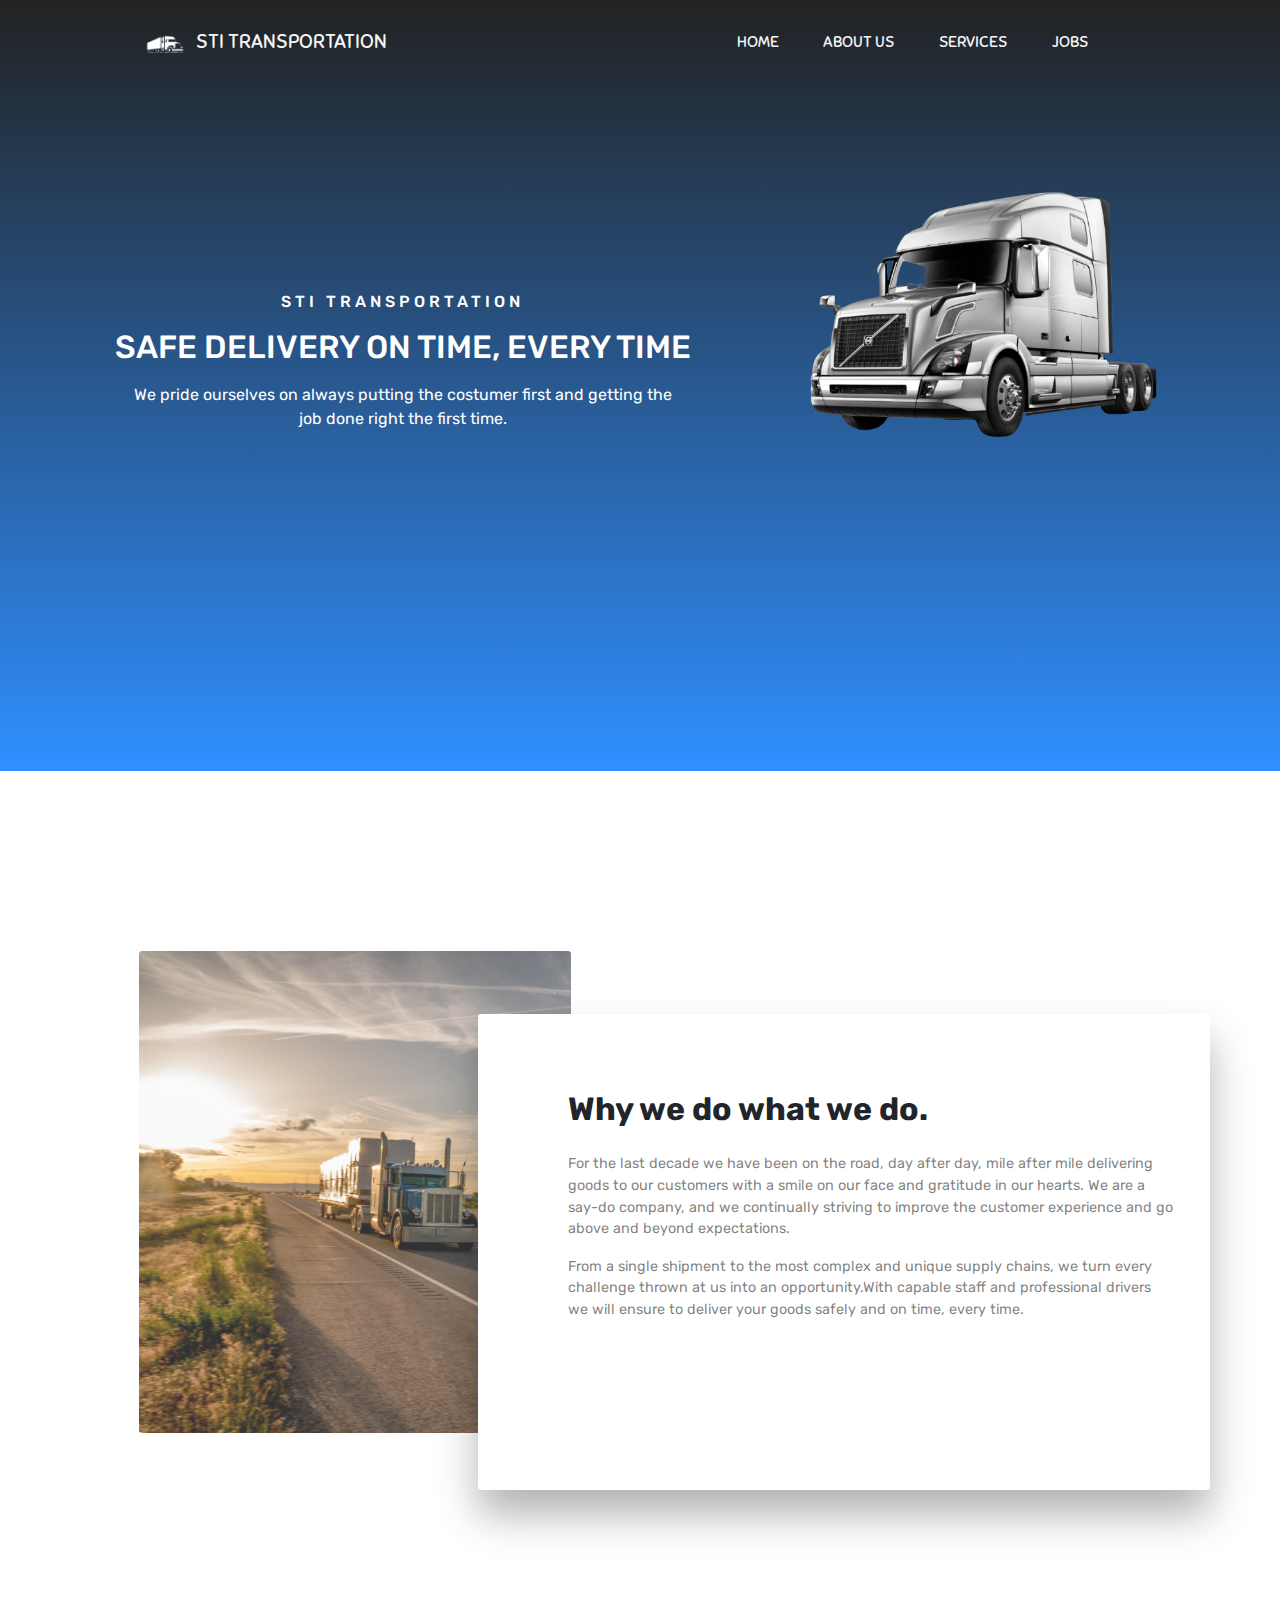
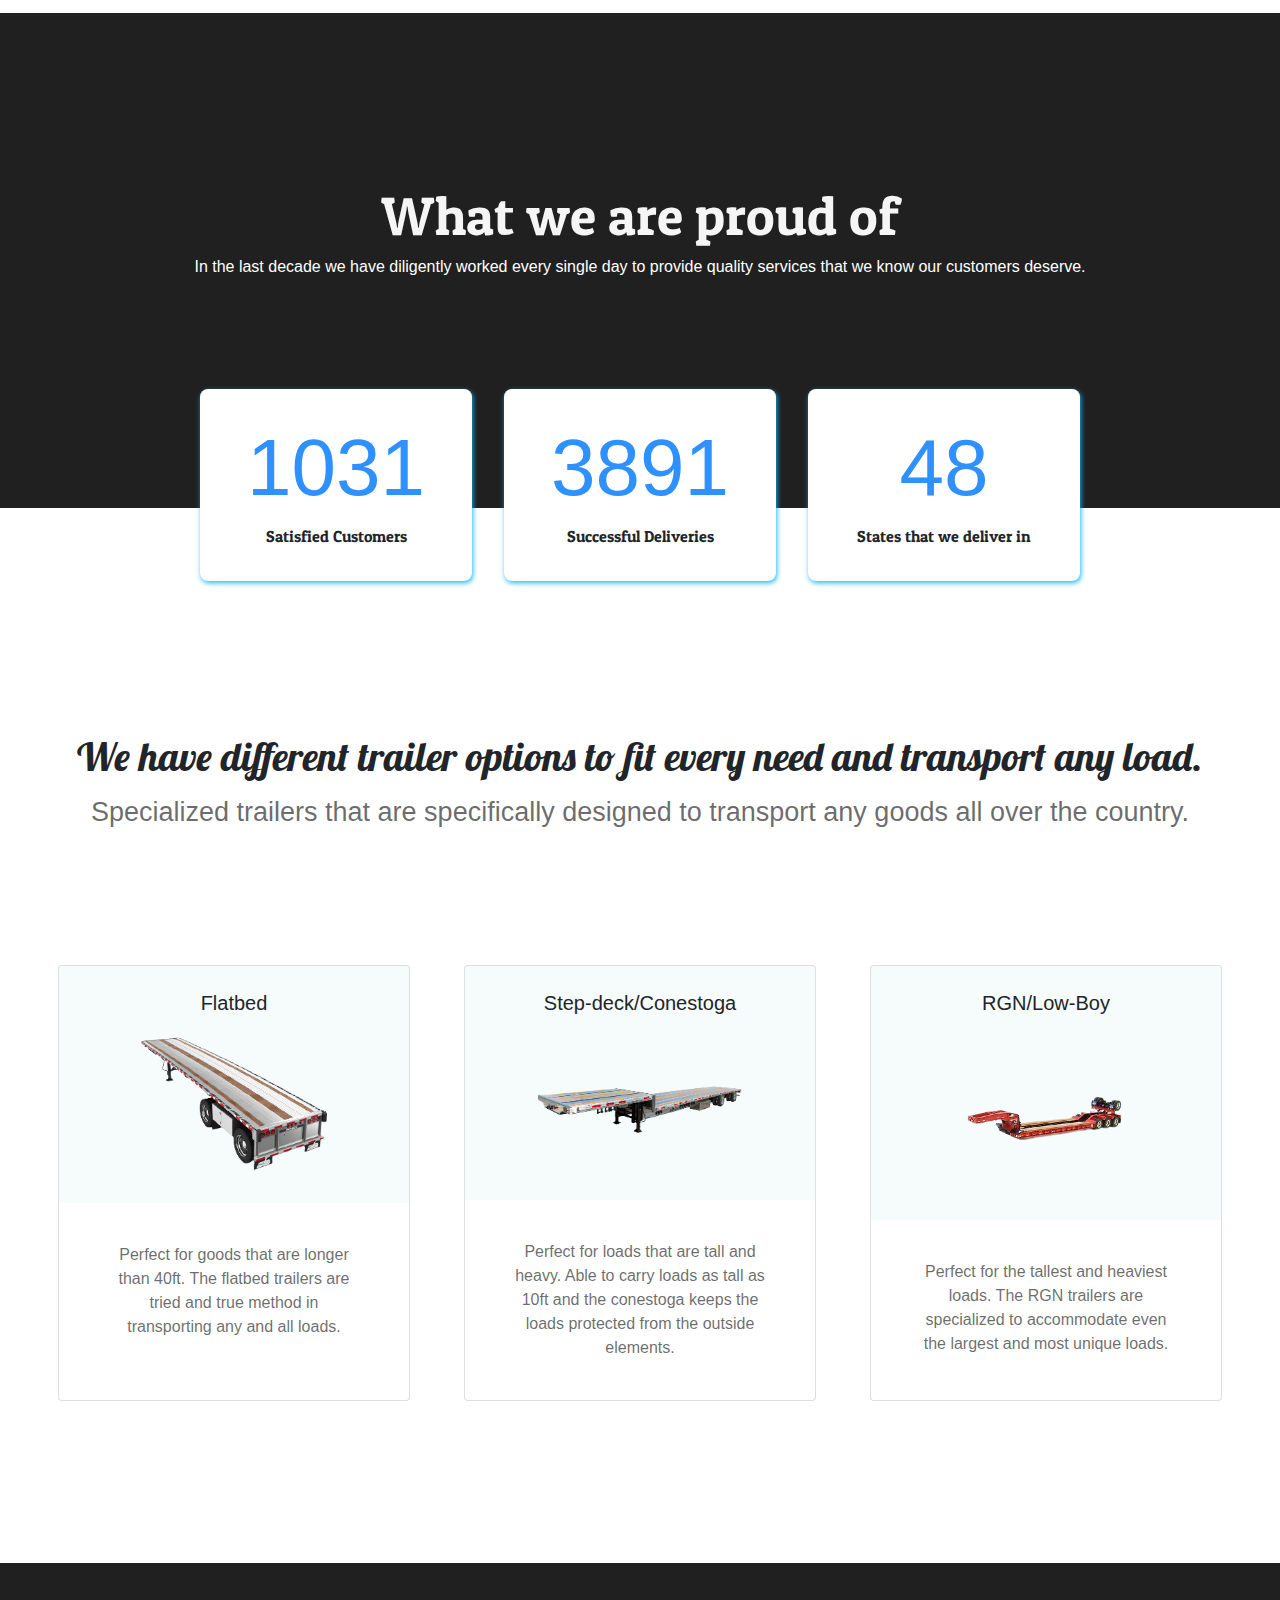
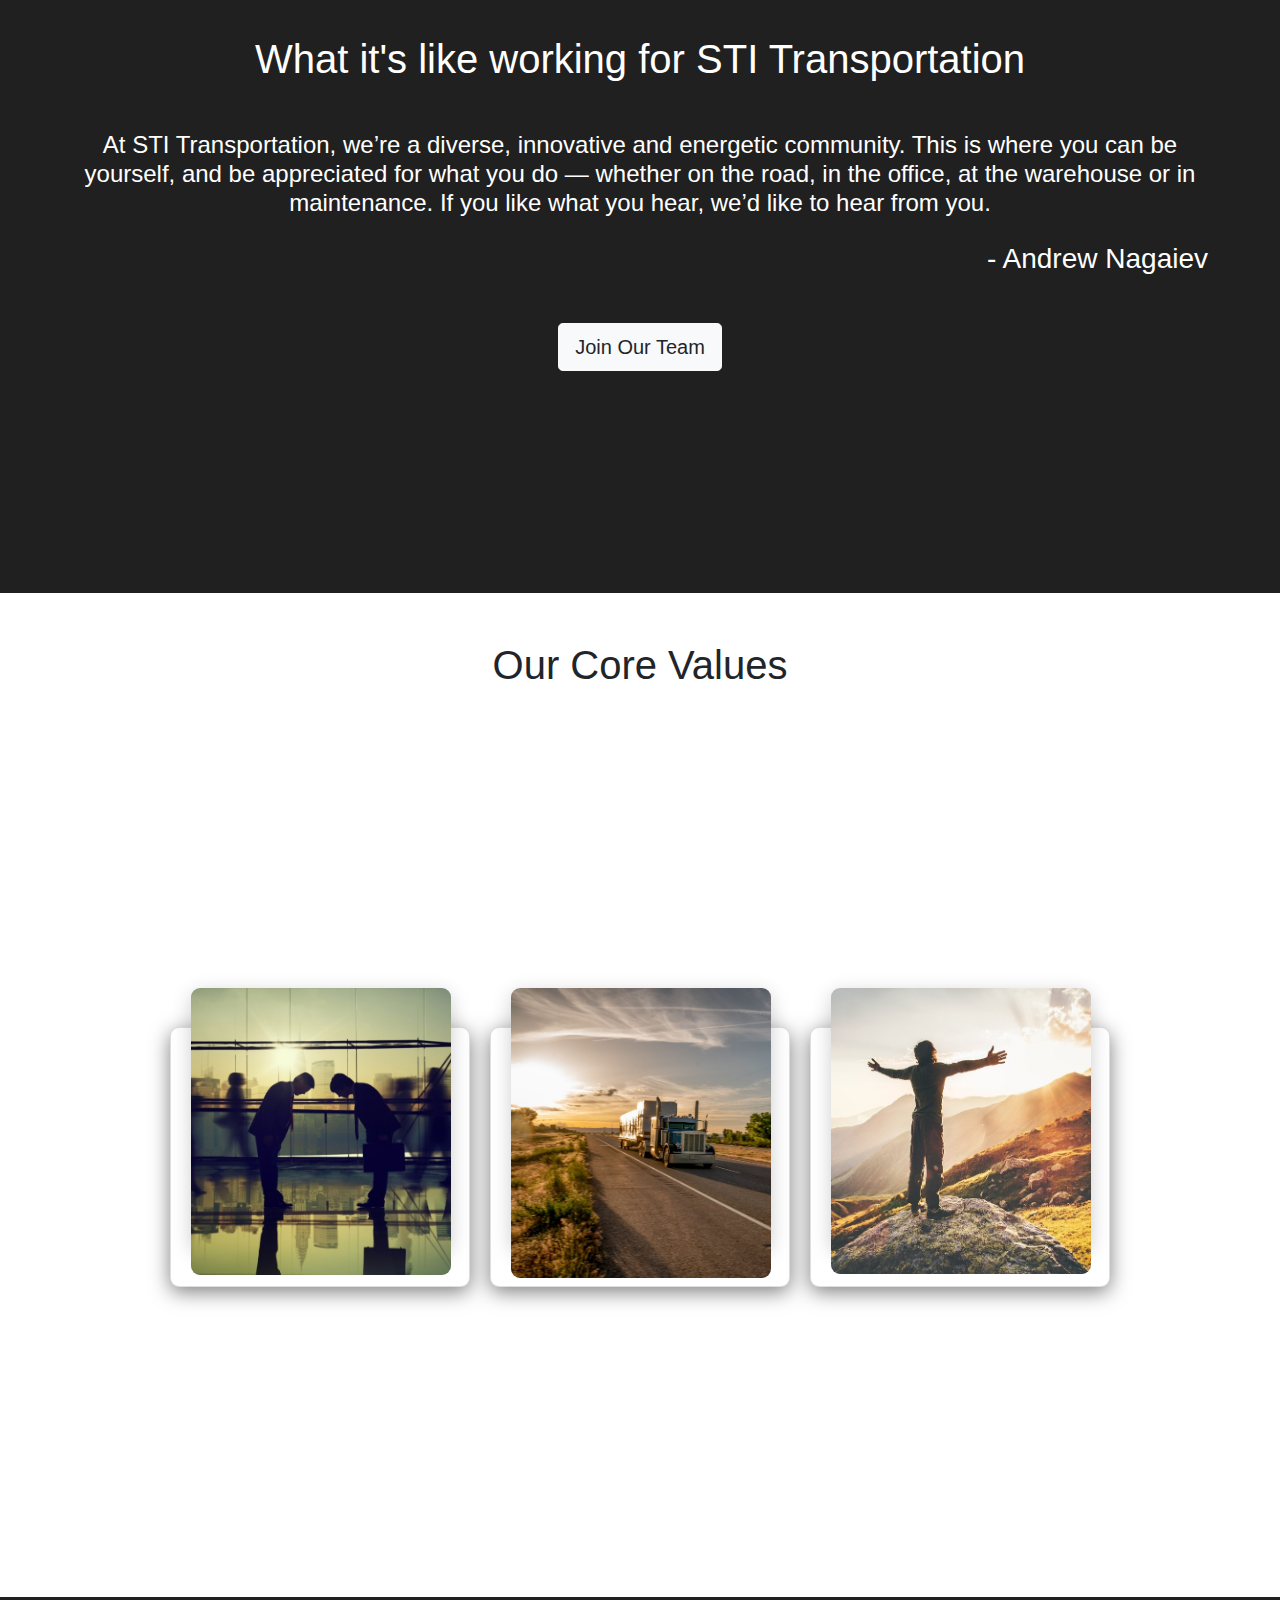
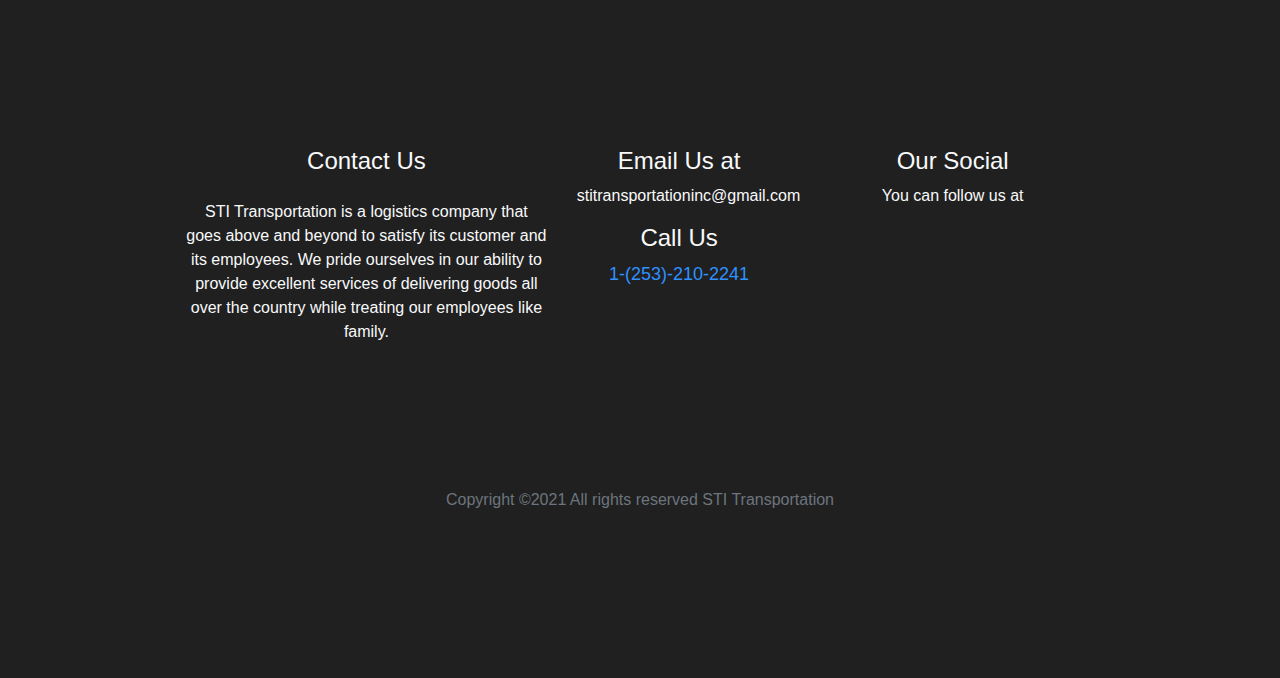
<file: index.html>
<!DOCTYPE html>
<html lang="en">

<head>
  <meta charset="UTF-8" />
  <meta name="viewport" content="width=device-width, initial-scale=1.0" />
  <meta http-equiv="X-UA-Compatible" content="ie=edge" />
  <title>STI TRANSPORTATION</title>

  <link rel="stylesheet" href="https://stackpath.bootstrapcdn.com/bootstrap/4.3.1/css/bootstrap.min.css" integrity="sha384-ggOyR0iXCbMQv3Xipma34MD+dH/1fQ784/j6cY/iJTQUOhcWr7x9JvoRxT2MZw1T"
    crossorigin="anonymous" />
  <link rel="stylesheet" href="https://use.fontawesome.com/releases/v5.7.2/css/all.css" integrity="sha384-fnmOCqbTlWIlj8LyTjo7mOUStjsKC4pOpQbqyi7RrhN7udi9RwhKkMHpvLbHG9Sr"
    crossorigin="anonymous">
  <link rel="stylesheet" href="./style.css" />
  <link rel="stylesheet" href="./mobile-style.css">
</head>

<body>
  <header>
    <div class="container-fluid p-0">
      <nav class="navbar navbar-expand-lg">
        <a class="navbar-brand" href="#">
          <img src="./assets/trucking-logo3.png" class="img-fluid" width='42' alt="logo" id="truck-logo"></i>STI TRANSPORTATION</a>
        <button class="navbar-toggler" type="button" data-toggle="collapse" data-target="#navbarNav" aria-controls="navbarNav" aria-expanded="false"
          aria-label="Toggle navigation">
          <i class="fas fa-align-right text-light"></i>
        </button>
        <div class="collapse navbar-collapse" id="navbarNav">
          <div class="mr-auto"></div>
          <ul class="navbar-nav">
            <li class="nav-item active">
              <a class="nav-link" href="#">HOME
                <span class="sr-only">(current)</span>
              </a>
            </li>
            <li class="nav-item">
              <a class="nav-link" href="#the-message">ABOUT US</a>
            </li>
            <li class="nav-item">
              <a class="nav-link" href="#services">SERVICES</a>
            </li>
            <li class="nav-item dropdown">
              <div class="dropdown">
                <a href="#" class="nav-link">JOBS</a>
                <div class="dropdown-content">
                  <a href="#jobs">INFORMATION</a>
                  <a href="work.html">Join Our Team</a>
                </div>
              </div>
            </li>
          </ul>
        </div>
      </nav>
    </div>
    <div class="container text-center">
      <div class="row">
        <div class="col-md-7 col-sm-12  text-white">
          <h6>STI TRANSPORTATION</h6>
          <h2>SAFE DELIVERY ON TIME, EVERY TIME</h2>
          <p>
            We pride ourselves on always putting the costumer first and getting the job done right the first time.
          </p>
        </div>
        <div class="col-md-5 col-sm-12  h-25">
          <img src="../assets/volvo1.png" alt="Semi Truck" id="semitruck"/>
        </div>
      </div>
    </div>
  </header>
  <main>
    <section class="section-1">
      <div class="container text-center">
        <div class="row">
          <div class="col-md-6 col-12">
            <div class="pray">
              <img src="../assets/truck-scenery1.jpg"  alt="Pray" class="message-picture" />
            </div>
          </div>
          <div class="col-md-6 col-12">
            <div class="panel text-left" id="the-message">
              <h1>Why we do what we do.</h1>
              <p class="pt-1">
                For the last decade we have been on the road, day after day, mile after mile delivering goods to our customers with a smile on our face and gratitude in our hearts.
                We are a say-do company, and we continually striving to improve the customer experience and go above and beyond expectations.
                </p>
                <p>
                From a single shipment to the most complex and unique
                supply chains, we turn every challenge thrown at us into an opportunity.With capable staff and professional drivers we will ensure to deliver your goods 
                safely and on time, every time.</p>
            </div>
          </div>
        </div>
      </div>
    </section>
    <section class="section-2 container-fluid p-0">
      <div class="cover">
        <div class="overlay"></div>
        <div class="content text-center" id='proud'>
          <h1>What we are proud of</h1>
          <h6 class="text-white">
            In the last decade we have diligently worked every single day to provide quality services that we know our customers deserve.
          </h6>
        </div>
      </div>
      <div class="container-fluid text-center">
        <div class="numbers d-flex flex-md-row flex-wrap justify-content-center">
          <div class="rect">
            <h1>1031</h1>
            <p>Satisfied Customers</p>
          </div>
          <div class="rect">
            <h1>3891</h1>
            <p>Successful Deliveries</p>
          </div>
          <div class="rect">
            <h1>48</h1>
            <p>States that we deliver in</p>
          </div>
        </div>
      </div>


      <div class="purchase text-center" id="services">
        <h1>We have different trailer options to fit every need and transport any load.</h1>
        <p>
         Specialized trailers that are specifically designed to transport any goods all over the country.
        </p>
        <div class="cards">
          <div class="d-flex flex-row justify-content-center flex-wrap">
            <div class="card" id='card1'>
              <div class="card-body">
                <div class="title">
                  <h5 class="card-title">Flatbed</h5>
                  <img src="../assets/flatbed2.png"  width="200" alt="trailer" class="flat-bed" />
                </div>
                <p class="card-text">
                  Perfect for goods that are longer than 40ft. The flatbed trailers are tried and true method in transporting any and all loads.
                  
                </p>
              </div>
            </div>
            <div class="card" id='card2'>
              <div class="card-body">
                <div class="title">
                  <h5 class="card-title">Step-deck/Conestoga</h5> 
                  <img src="../assets/step-deck2.png"  width="210" alt="trailer" class="step-deck" />
                </div>
                <p class="card-text">
                  Perfect for loads that are tall and heavy. Able to carry loads as tall as 10ft and the conestoga keeps the loads protected from the outside elements.
                </p>
              </div>
            </div>
            <div class="card" id='card3'>
              <div class="card-body">
                <div class="title">
                  <h5 class="card-title">RGN/Low-Boy</h5>
                  <img src="../assets/rgn-trailer2.png"  width="210" alt="trailer" class="step-deck" />
                </div>
                <p class="card-text">
                  Perfect for the tallest and heaviest loads. The RGN trailers are specialized to accommodate even the largest and most unique loads.
                </p>
              </div>
            </div>
          </div>
        </div>
      </div>
    </section>
    
    <section class=" col-sm-12 section-3 container-fluid p-5 text-center" id="jobs">
      <h1 class='text-white pt-4'>What it's like working for STI Transportation</h1>
      <h4 class='text-white m-4 pt-4'> At STI Transportation, we’re a diverse, innovative and energetic community. This is where you can be yourself, and be appreciated for what you do 
        — whether on the road, in the office, at the warehouse or in maintenance. If you like what you hear, we’d like to hear from you. 
        <h3 class='text-right m-4 text-white'>- Andrew Nagaiev</h3>
      </h4>
     
      <a href="work.html" class="nav-link"><button type="button" class="btn btn-light btn-lg m-3">Join Our Team</button></a>
    </section>

    <!-- Section 4 -->
    <section class="section-4">
      <h1 class="text-center m-2 mt-5">Our Core Values</h1>
      <div class="container1">
        <div class="card">
          <div class="imgBx">
            <img src="./assets/respect2.jpeg">
          </div>
          <div class="content">
            <h2>Respect</h2>
            <p>We at STI Transportation believe that everyone, regardless of regardless of race, color, national origin, religion deserves to 
              be treated with dignity and respect.</p>
          </div>
        </div>
        <div class="card">
          <div class="imgBx">
            <img src="./assets/truck-scenery1.jpg">
          </div>
          <div class="content">
            <h2>Hard Work</h2>
            <p>We at STI Transportation believe that hard work,dedication and perseverance are what keeps the world turning and we value it above all.</p>
          </div>
        </div>
        <div class="card">
          <div class="imgBx">
            <img src="./assets/passion3.jpg">
          </div>
          <div class="content">
            <h2>Passion</h2>
            <p>We at STI Transportation believe that people with great passion can make the impossible happen.It is passion that moves us and keeps us going.</p>
          </div>
        </div>
      </div>
    </section>
  </main>
 
  <footer id='footer-id'>
    <div class="container-fluid p-4" >
      <div class="row text-center">
        <div class="col-md-5 col-sm-12">
          <h4 class="text-light ">Contact Us</h4>
          <p class="text-light mt-4 mb-5">STI Transportation is a logistics company that goes above and beyond to satisfy its customer and its employees. We pride ourselves 
            in our ability to provide excellent services of delivering goods all over the country while treating our employees like family.
          </p>

          
        </div>
        <div class="col-md-3 col-sm-12">
          <h4 class="text-light  text-center ">Email Us at</h4>
          <p class="text-light  text-center ">stitransportationinc@gmail.com</p>
          <h4 class="text-light   text-center">Call Us</h4> 
          <p class="text-muted  text-center"><span id='phone-number'>1-(253)-210-2241</span></p> 
        </div>
        <div class="col-md-4 col-sm-12">
          <h4 class="text-light text-center">Our Social</h4>
          <p class="text-light text-center">You can follow us at</p>
          <div class="column text-warning text-center">
            <i class="fab fa-facebook-f fa-lg "></i>
            <i class="fab fa-twitter fa-lg "></i>
            <i class="fab fa-instagram fa-lg "></i>

          </div>        
        </div>
        <div class=" col-sm-12 pt-5 text-muted mt-5  text-center">
        <p>Copyright ©2021 All rights reserved STI Transportation</p>
      </div>
      </div>
    </div>
  </footer>

  <script src="https://cdnjs.cloudflare.com/ajax/libs/jquery/3.3.1/jquery.min.js"></script>
  <script src="https://cdnjs.cloudflare.com/ajax/libs/popper.js/1.14.7/umd/popper.min.js" integrity="sha384-UO2eT0CpHqdSJQ6hJty5KVphtPhzWj9WO1clHTMGa3JDZwrnQq4sF86dIHNDz0W1"
    crossorigin="anonymous"></script>
  <script src="https://stackpath.bootstrapcdn.com/bootstrap/4.3.1/js/bootstrap.min.js" integrity="sha384-JjSmVgyd0p3pXB1rRibZUAYoIIy6OrQ6VrjIEaFf/nJGzIxFDsf4x0xIM+B07jRM"
    crossorigin="anonymous"></script>
  <script src="./main.js"></script>
</body>

</html>
</file>
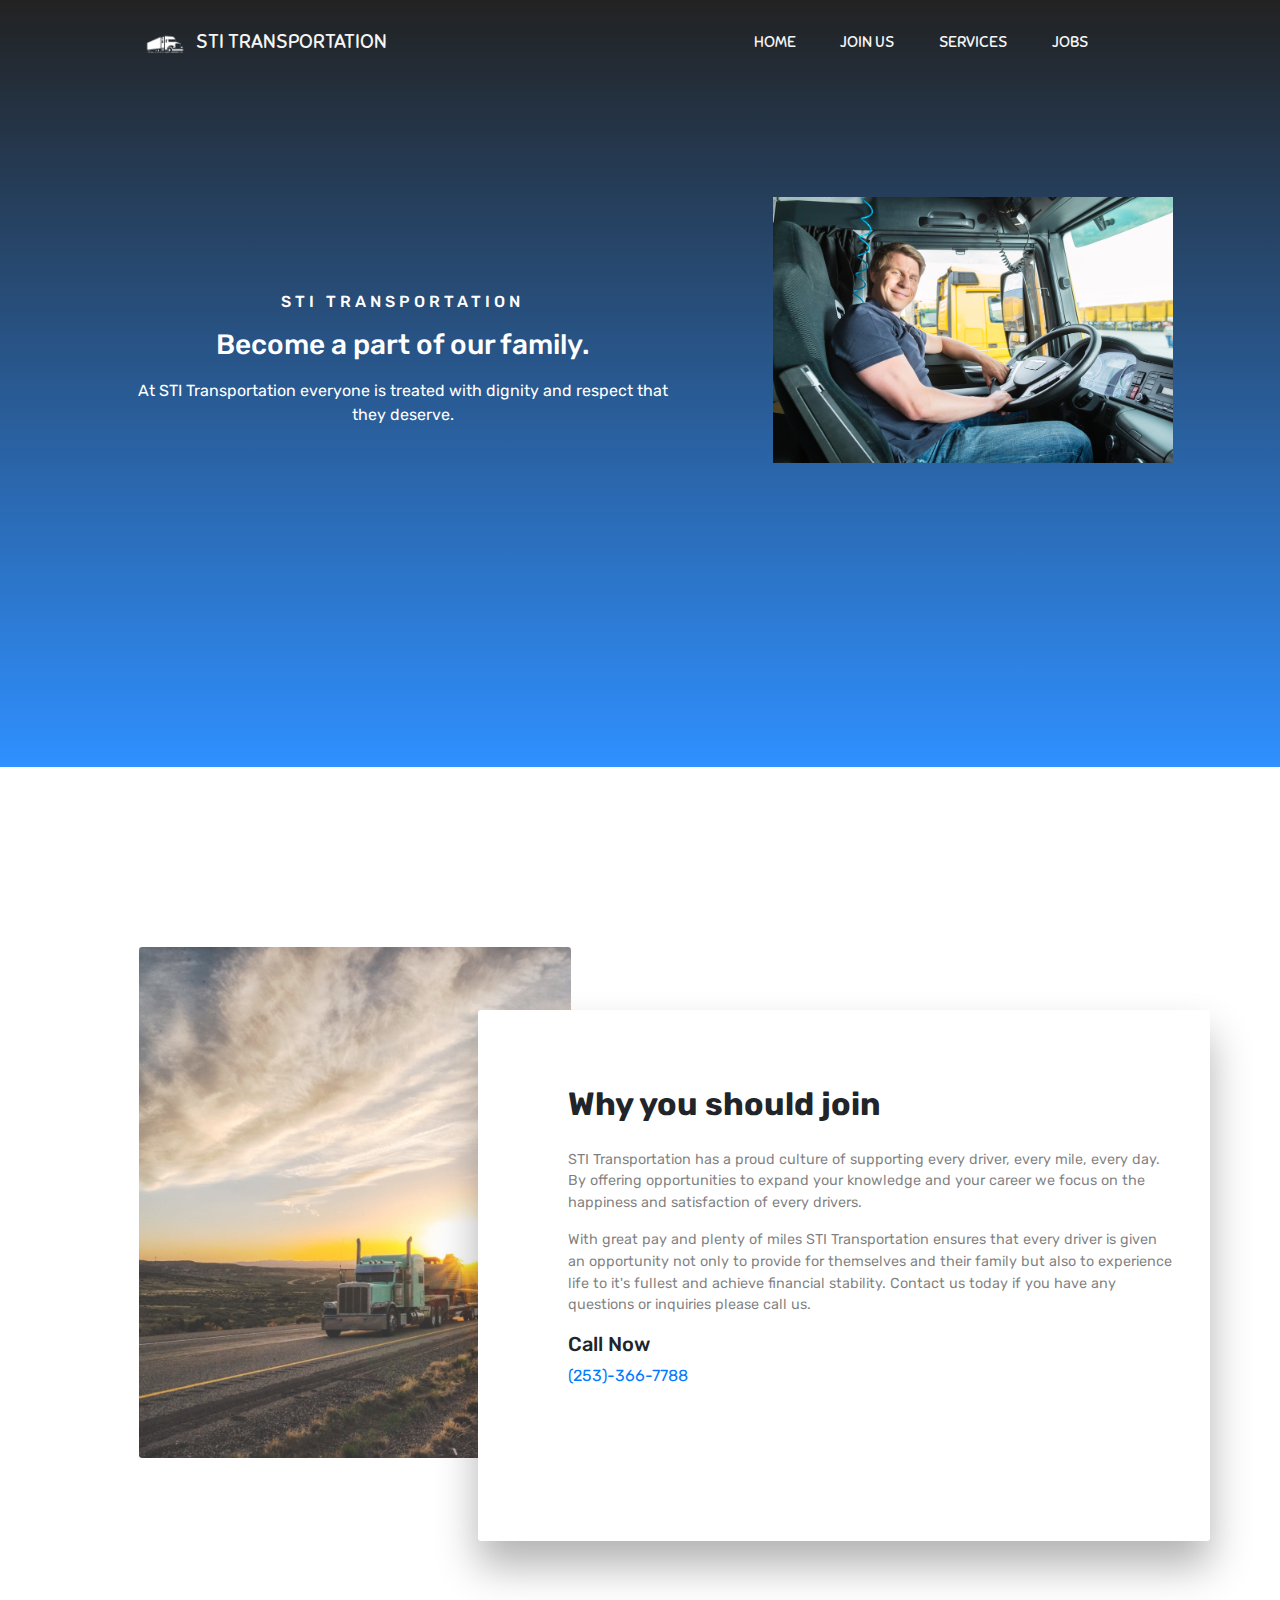
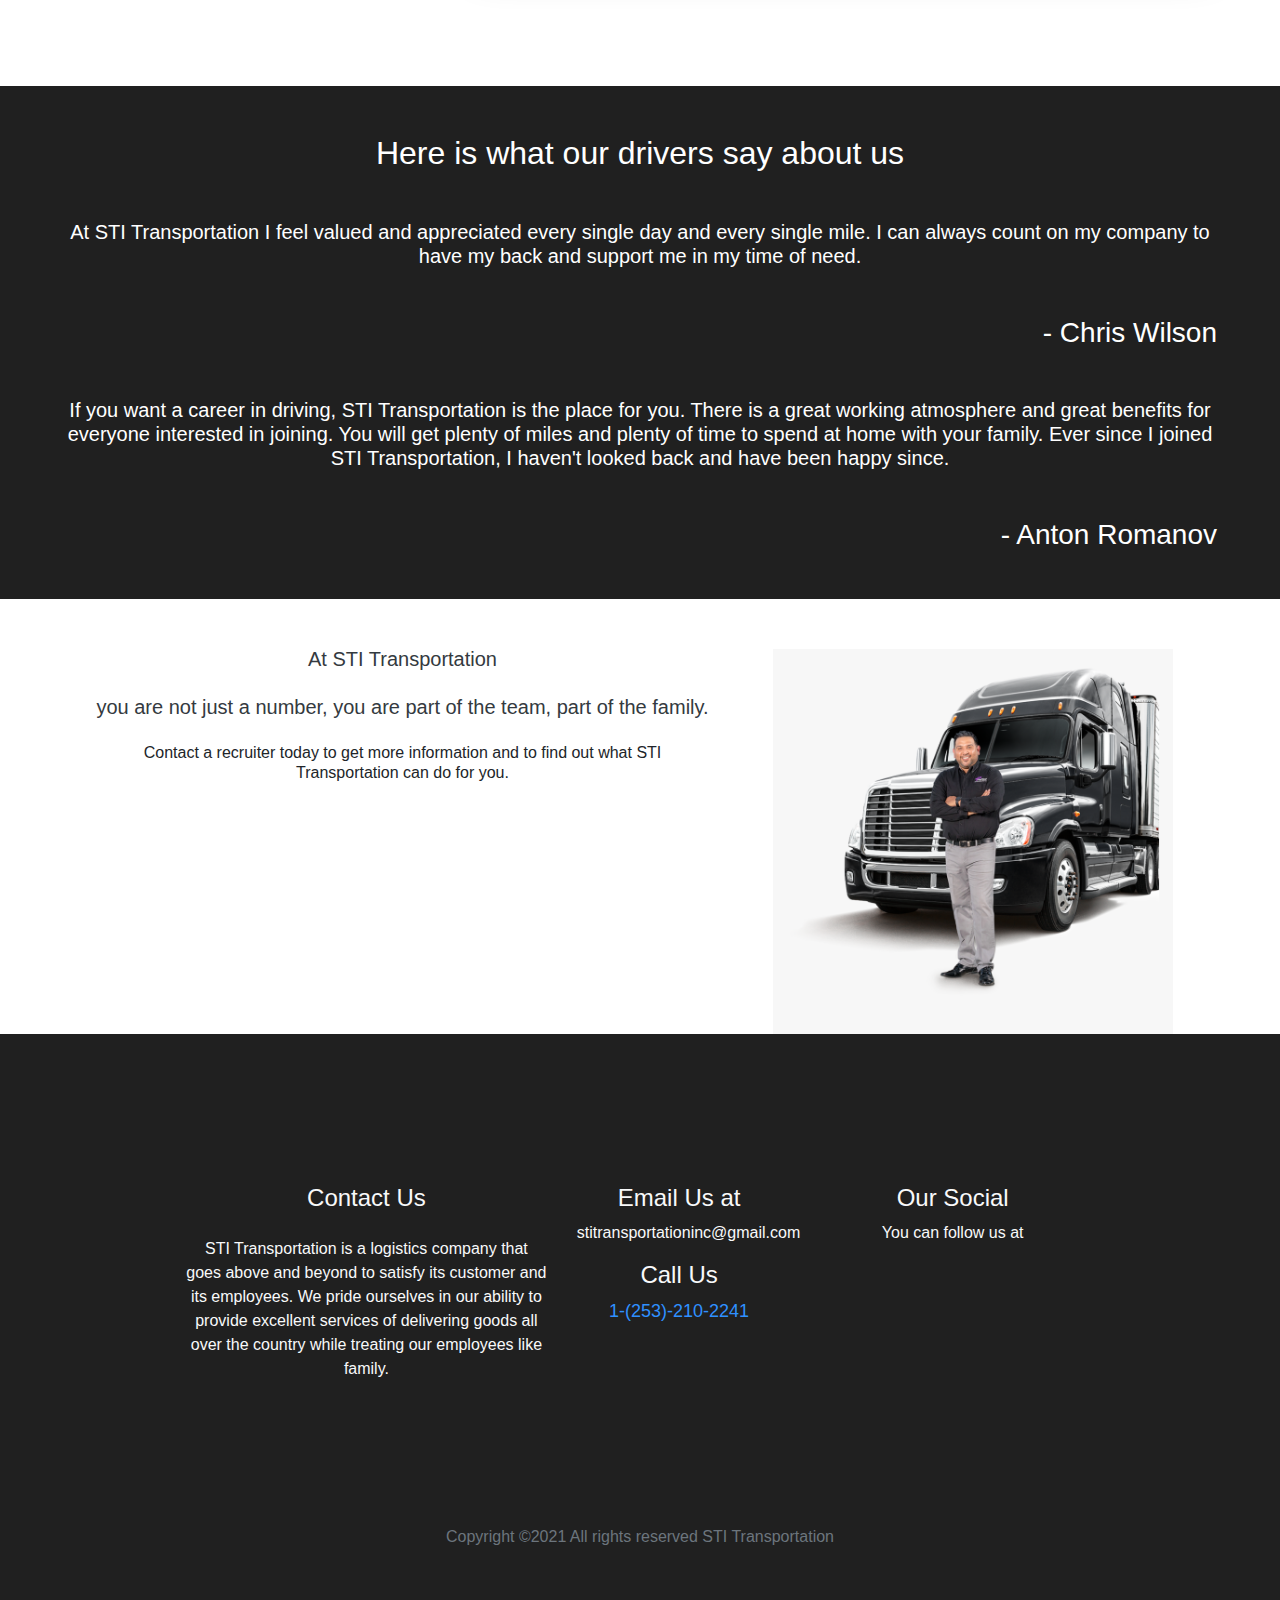
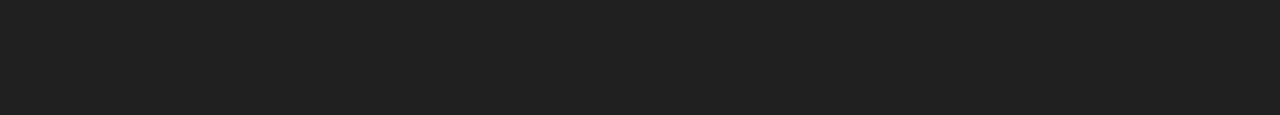
<file: work.html>
<!DOCTYPE html>
<html lang="en">
<head>
    <meta charset="UTF-8">
    <meta http-equiv="X-UA-Compatible" content="IE=edge">
    <meta name="viewport" content="width=device-width, initial-scale=1.0">
    <title>Work for STI TRANSPORTATION</title>

    <link rel="stylesheet" href="https://stackpath.bootstrapcdn.com/bootstrap/4.3.1/css/bootstrap.min.css" integrity="sha384-ggOyR0iXCbMQv3Xipma34MD+dH/1fQ784/j6cY/iJTQUOhcWr7x9JvoRxT2MZw1T"
      crossorigin="anonymous" />
    <link rel="stylesheet" href="https://use.fontawesome.com/releases/v5.7.2/css/all.css" integrity="sha384-fnmOCqbTlWIlj8LyTjo7mOUStjsKC4pOpQbqyi7RrhN7udi9RwhKkMHpvLbHG9Sr"
      crossorigin="anonymous">
    <link rel="stylesheet" href="./style.css" />
    <link rel="stylesheet" href="./mobile-style.css">
</head>
<body>
    <header>
        <div class="container-fluid p-0">
          <nav class="navbar navbar-expand-lg">
            <a class="navbar-brand" href="index.html">
              <img src="./assets/trucking-logo3.png" class="img-fluid" width='42' alt="logo" id="truck-logo"></i>STI TRANSPORTATION</a>
            <button class="navbar-toggler" type="button" data-toggle="collapse" data-target="#navbarNav" aria-controls="navbarNav" aria-expanded="false"
              aria-label="Toggle navigation">
              <i class="fas fa-align-right text-light"></i>
            </button>
            <div class="collapse navbar-collapse" id="navbarNav">
              <div class="mr-auto"></div>
              <ul class="navbar-nav">
                <li class="nav-item active">
                  <a class="nav-link" href="index.html">HOME
                    <span class="sr-only">(current)</span>
                  </a>
                </li>
                <li class="nav-item">
                  <a class="nav-link" href="#the-message">JOIN US</a>
                </li>
                <li class="nav-item">
                  <a class="nav-link" href="index.html">SERVICES</a>
                </li>
                <li class="nav-item dropdown">
                  <div class="dropdown">
                    <a href="#" class="nav-link">JOBS</a>
                    <div class="dropdown-content">
                      <a href="index.html">INFORMATION</a>
                      <a href="#">WORK FOR US</a>
                    </div>
                  </div>
                </li>
              </ul>
            </div>
          </nav>
        </div>
        <div class="container text-center">
            <div class="row">
              <div class="col-md-7 col-sm-12  text-white">
                <h6>STI TRANSPORTATION</h6>
                <h3>Become a part of our family.</h3>
                <p>
                  At STI Transportation everyone is treated with dignity and respect that they deserve.
                </p>
              </div>
              <div class="col-md-5 col-sm-12 text-center">
                <img src="../assets/truck-driver5.jpg" class="mt-4 text-center" alt="truck-driver" id="semitruck"/>
              </div>
            </div>
          </div>
        </header>
        <main>
          <section class="section-1">
            <div class="container text-center">
              <div class="row">
                <div class="col-md-6 col-12">
                  <div class="pray">
                    <img src="../assets/truck-nature1.jpg"  alt="trucking with style" class="message-picture" />
                  </div>
                </div>
                <div class="col-md-6 col-12">
                  <div class="panel text-left" id="the-message">
                    <h1>Why you should join</h1>
                    <p class="pt-1">
                      STI Transportation has a proud culture of supporting every driver, every mile, every day. By offering opportunities to expand your knowledge
                       and your career we focus on the happiness and satisfaction of every drivers.
                      </p>
                      <p>
                      With great pay and plenty of miles STI Transportation ensures that every driver is given an opportunity not only to provide for themselves and their family
                    but also to experience life to it's fullest and achieve financial stability. 
                Contact us today if you have any questions or inquiries please call us.</p>
                   <h5>Call Now</h5>
                <a href='tel:253-366-7788'>(253)-366-7788</a>
                  </div>
                </div>
              </div>
            </div>
          </section>


          <section class="numbers section-2 container-fluid text-center mt-5" id="job-review">
            <h2 class='text-white pt-5'>Here is what our drivers say about us</h2>
            <h5 class=' text-white text-center m-5'> At STI Transportation I feel valued and appreciated every single day and every single mile. I can always count on
                my company to have my back and support me in my time of need.
            </h5>  
            <h3 class='text-right m-5 text-white'>- Chris Wilson</h3>

            <h5 class='text-white m-5'> If you want a career in driving, STI Transportation is the place for you. There is a great working atmosphere and great benefits for everyone 
                interested in joining. You will get plenty of miles and plenty of time to spend at home with your family. Ever since I joined STI Transportation,
                I haven't looked back and have been happy since.
            </h5>  
            <h3 class='text-right m-5 text-white'>- Anton Romanov</h3>
          </section>

          <div class="container text-center">
            <div class="row">
              <div class="col-md-7 col-sm-12">
                <h5 class="text-dark mt-5">At STI Transportation</h5>
                <h5 class='text-dark mt-4'>you are not just a number, you are part of the team, part of the family.</h5>
                <h6 class=" m-4">
                  Contact a recruiter today to get more information and to find out what STI Transportation can do for you.
                </h6>
              </div>
              <div class="col-md-5 col-sm-12  text-center h-25" >
                <img src="../assets/truck-driver.png" alt="Semi Truck" id="semitruck"/>
              </div>
            </div>
          </div>

          <footer id='footer-id'>
            <div class="container-fluid p-4" >
              <div class="row text-center">
                <div class="col-md-5 col-sm-12">
                  <h4 class="text-light ">Contact Us</h4>
                  <p class="text-light mt-4 mb-5">STI Transportation is a logistics company that goes above and beyond to satisfy its customer and its employees. We pride ourselves 
                    in our ability to provide excellent services of delivering goods all over the country while treating our employees like family.
                  </p>
        
                  
                </div>
                <div class="col-md-3 col-sm-12">
                  <h4 class="text-light  text-center ">Email Us at</h4>
                  <p class="text-light  text-center ">stitransportationinc@gmail.com</p>
                  <h4 class="text-light   text-center">Call Us</h4> 
                  <p class="text-muted  text-center"><span id='phone-number'>1-(253)-210-2241</span></p> 
                </div>
                <div class="col-md-4 col-sm-12">
                  <h4 class="text-light text-center">Our Social</h4>
                  <p class="text-light text-center">You can follow us at</p>
                  <div class="column text-warning text-center">
                    <i class="fab fa-facebook-f fa-lg "></i>
                    <i class="fab fa-twitter fa-lg "></i>
                    <i class="fab fa-instagram fa-lg "></i>
        
                  </div>        
                </div>
                <div class=" col-sm-12 pt-5 text-muted mt-5  text-center">
                <p>Copyright ©2021 All rights reserved STI Transportation</p>
              </div>
              </div>
            </div>
          </footer>
        
        
          <script src="https://cdnjs.cloudflare.com/ajax/libs/jquery/3.3.1/jquery.min.js"></script>
          <script src="https://cdnjs.cloudflare.com/ajax/libs/popper.js/1.14.7/umd/popper.min.js" integrity="sha384-UO2eT0CpHqdSJQ6hJty5KVphtPhzWj9WO1clHTMGa3JDZwrnQq4sF86dIHNDz0W1"
            crossorigin="anonymous"></script>
          <script src="https://stackpath.bootstrapcdn.com/bootstrap/4.3.1/js/bootstrap.min.js" integrity="sha384-JjSmVgyd0p3pXB1rRibZUAYoIIy6OrQ6VrjIEaFf/nJGzIxFDsf4x0xIM+B07jRM"
            crossorigin="anonymous"></script>
          <script src="./main.js"></script>
</body>
</html>
</file>
<file: style.css>
@import url("https://fonts.googleapis.com/css?family=Acme|Lobster|Patua+One|Rubik|Sniglet");
* {
  box-sizing: border-box;
}

header,
section {
  overflow-x: hidden;
}

:root {
  --Sniglet-font: "Sniglet", cursive;
  --Rubik: "Rubik", cursive;
  --Patua: "Patua One", cursive;
  --Lobster: "lobster", cursive;
  --light-black: #2a2a2aaf;
  --bggradient: linear-gradient(to bottom, #222222, #2f90ff);
  --light-gray: rgba(255, 255, 255, 0.877);
}

header a {
  font-family: var(--Sniglet-font);
  font-size: 1em;
  color: whitesmoke;
}

#truck-logo {
  margin-right: 10px;

}
#semitruck{
  padding-top: 50px;
  width: 400px
}

.dropdown-content {
  display: none;
  position: absolute;
  background-color: #f1f1f1;
  min-width: 160px;
  box-shadow: 0px 2px 15px 0px rgba(0, 0, 0, 0.2);
  z-index: 1;
}

.dropdown-content a {
  color: black;
  padding: 12px 16px;
  text-decoration: none;
  display: block;
}

.dropdown-content a:hover {
  background-color: #ddd;
}

.dropdown:hover .dropdown-content {
  display: block;
}

header .nav-item:last-child {
  padding-right: 10.5em;
}

header .nav-item {
  padding: 0.9em;
}

header .navbar-brand {
  padding-left: 8rem;
}

header .nav-link:hover {
  color: black;
}

header .row .col-md-7 {
  padding: 22vmin 1vmin;
  padding-bottom: 35vmin;
}

header .row .col-md-5 {
  padding: 4.2vmin 1vmin;
}

header .row .col-md-5 img {
  width: 90%;
}

header {
  background: #59ff2f;
  /* fallback for old browsers */
  background: var(--bggradient);
}

header .container .col-md-7 {
  font-family: "Rubik", sans-serif;
}

header .container .col-md-7 h6 {
  padding: 1vmin;
  letter-spacing: 4px;
}

header .container .col-md-7 h1 {
  font-size: 8.5vmin;
  font-weight: bold;
  padding: 0.1em 0em;
}

header .container .col-md-7 p {
  padding: 1vmin 5vmin;
}

.primary-btn {
  border-radius: 30px;
  font-weight: bold;
}

/********** section 1 **************/

.section-1 {
  padding: 20vmin 0vmin;
}

.section-1 .row .col-md-6 .pray img {
  opacity: 0.8;
  width: 80%;
  border-radius: 0.2em;
}

.section-1 .row .col-md-6:last-child {
  position: relative;
}

.section-1 .row .col-md-6 .panel {
  position: absolute;
  top: 7vmin;
  left: -18vmin;
  background: white;
  border-radius: 3px;
  text-align: left;
  padding: 7vmin 4vmin 17vmin 10vmin;
  box-shadow: 0px 25px 42px rgba(0, 0, 0, 0.3);
  font-family: var(--Rubik);
  z-index: 1;
}

#message-picture{
  height: 500px;
}

.section-1 .row .col-md-6 .panel h1 {
  font-weight: bold;
  padding: 0.4em 0;
  font-size: 2em;
}

.section-1 .row .col-md-6 .panel p {
  font-size: 0.9em;
  color: rgba(0, 0, 0, 0.5);
}

/* .section-2{
  background-color: #2f90ff;
} */

.cover {
  width: 100%;
  height: 55vmin;
  background-color: #444444;
  background-position: -4rem -15rem;
  background-size: 125%;
  position: relative;
}

.cover .overlay {
  position: absolute;
  top: 0;
  left: 0;
  width: 100%;
  height: 100%;
  z-index: 999;
}

.cover .content {
  width: 100%;
  height: 100%;
  background: rgba(0, 0, 0, 0.3);
  padding-top: 19vmin;
}

.cover .content > h1 {
  font-family: var(--Patua);
  font-size: 6vmin;
  color: whitesmoke;
}

.cover .content > p {
  font-family: var(--Rubik);
  font-size: 2vmin;
  color: #e5e5e5;
}

.numbers .rect {
  position: relative;
  z-index: 1;
  background: white;
  width: 17rem;
  height: 12rem;
  padding-top: 3.5vmin;
  margin: 1rem;
  border-radius: 0.5em;
  box-shadow: 1px 2px 5px 0px rgba(17, 180, 255, 0.945);
}

.numbers {
  margin-top: -15vmin;
}

.numbers .rect h1 {
  font-size: 5rem;
  color: #2f90ff;
}

.numbers .rect > p {
  font-family: var(--Patua);
}

.purchase > h1 {
  padding-top: 15vmin;
  padding-bottom: 0.1em;
  font-family: var(--Lobster);
}

.purchase > p {
  color: var(--light-black);
  font-size: 3vmin;
  padding-bottom: 10vmin;
}

.purchase .cards .card {
  width: 22rem;
  margin: 3vmin 3vmin;
}

.cards div {
  padding: 0;
  margin: 0;
}

.card:hover{
  background-color: #2f90ff;
  box-shadow: 3px 5px 12px 3px rgba(36, 112, 251, 0.445);
  
}
.cards .title {
  background: rgba(208, 241, 241, 0.199);
  padding: 1.4em 2.5em;
  font-size: 2vmin;
}

.card .card-text {
  padding: 2.5rem 3rem;
  color: var(--light-black);
}



.card-body .pricing > h1 {
  font-size: 10vmin;
  padding: 1em 0.5em;
}

/* Section 3 */

.section-3 {
  height: 70vmin;
  margin-top: 15vmin;
  background-color:#2f90ff;
}

.section-3 .col-md-12 > h1 {
  padding: 2em 0 0.5em 0;
  color: whitesmoke;
  font-size: 6vmin;
}

.section-3 .col-md-12 > p {
  padding: 0 4em;
  padding-bottom: 2em;
  color: var(--light-gray);
  font-size: 3vmin;
}

.section-3 .desktop {
  background: white;
  display: inline-block;
  border-radius: 3em;
  padding: 2vmin 4.5vmin;
  margin: 1em;
}

.section-3 .desktop h3 {
  font-size: 4vmin;
}

.section-3 .desktop p {
  font-size: 2vmin;
}

/* Section Team */

.section-4 .container h1 {
  font-size: 6vmin;
  padding-top: 14vmin;
}

.section-4 .team {
  padding: 10vmin 4vmin;
}

.section-4 .card {
  width: 22em;
  margin-top: 10vmin;
}

.section-4 .card .card-text {
  padding: 0.5em;
}

.section-4 .card-body > a {
  font-size: 1.5em;
}

.section-4 .carousel-item {
  padding-left: 3rem;
}

.border-radius {
  border-radius: 340px;
  width: 60%;
}

footer {
  background: rgba(0, 0, 0, 0.815);
  overflow-x: hidden;
  padding: 14vmin 18vmin;
}

footer p > span {
  color: #ff512f;
}

footer input {
  border: none !important;
}

footer input::placeholder {
  color: white !important;
}

footer .input-group .input-group-text {
  background: var(--bggradient);
  border: none;
}

footer .column i {
  color: #2f90ff;
}

/* It is Adjacent sibling combinator */

footer .column i + i {
  padding: 0 0.5em;
}

.sticky {
  position: fixed;
  top: 0;
  width: 100%;
  background: rgba(0, 0, 0, 0.815);
  z-index: 9999;
  transition: all 1.5s ease;
}

.container1
{
	position: relative;
	display: flex;
	flex-wrap: wrap;
	padding: 30px 20px 10px;
  display: flex;
	justify-content: center;
	align-items: center;
	min-height: 100vh;
}
.container1 .card
{
	max-width: 300px;
	height: 260px;
	background: #fff;
	margin: 30px 10px;
	padding: 20px 15px;
	display: flex;
	border-radius: 9px;
	flex-direction: column;
	box-shadow: 0 5px 20px rgba(0,0,0,0.5);
	transition: 0.3s ease-in-out;
}
.container1 .card:hover
{
	height: 440px;
}
.container1 .card .imgBx
{
	position: relative;
	background: #fff;
	top: -60px;
	left: 5px;
    min-width: initial;
    width: 260px;
    height: 260px;
	border-radius: 9px;
	z-index: 1;
	box-shadow: 0 5px 20px rgba(0,0,0,0.2);
}
.container1 .card .imgBx img
{
	max-width: 100%;
  max-height: 340px;
	border-radius: 9px;
}
.container1 .card .content
{
	position: relative;
	margin-top: -140px;
	padding: 10px 15px;
	text-align: center;
	color: #111;
	visibility: hidden;
	opacity: 0;
	transition: 0.3s ease-in-out;
	transition-delay: 0s;
}
.container1 .card:hover .content
{
	visibility: visible;
	opacity: 1;
	margin-top: -40px;
	transition-delay: 0.3s;
}

#phone-number{
  font-size: large;
  color: #2f90ff;
}

#card1:hover{
  font-size: 19px;
}
#card2:hover{
  font-size: 19px;
}
#card3:hover{
  font-size: 19px;
}

#job-review{
  background-color: rgb(32, 32, 32);
 
}
#jobs{
  background-color: rgb(32, 32, 32);
}

#footer-id{
  background-color: rgb(32, 32, 32);
}

#proud{
  background-color: rgb(32, 32, 32);
}
/* .card-body .pricing {
  background: rgba(2, 255, 255, 0.199);
  border-top-right-radius: 170px;
  border-top-left-radius: 170px;
} */
</file>
<file: mobile-style.css>
@media only screen and (max-width: 768px) {
    header .navbar-brand {
      padding-left: 1rem;
    }
    .section-1 .row .col-md-6 .panel {
      position: initial;
      width: initial;
      height: initial;
    }
    .section-2 .cover {
      background-position: -25vmin -10vmin;
    }
    .numbers .rect {
      width: 10rem;
      height: 8rem;
    }
    .numbers .rect h1 {
      font-size: 2rem;
    }
  
    .section-3 {
      height: inherit;
      padding: 10vmin !important;
    }
    .section-3 .row h1 {
      padding: 6vmin 4vmin;
    }
    .section-3 .platform .col-md-6 {
      text-align: center !important;
    }
    .section-3 .desktop i {
      font-size: 8vmin;
    }
    .section-4 .carousel-item {
      padding-left: 0.6rem;
    }
    footer .row .col-md-2 {
      margin-top: 8vmin;
    }
  }
  
  /* screen size 375px */
  
  @media only screen and (max-width: 375px) {
    .section-4 .card {
      width: 18em;
    }
  }
  
  @media only screen and (max-width: 320px) {
    .section-4 .carousel-inner {
      margin-left: -4vmin;
    }
  }
</file>
